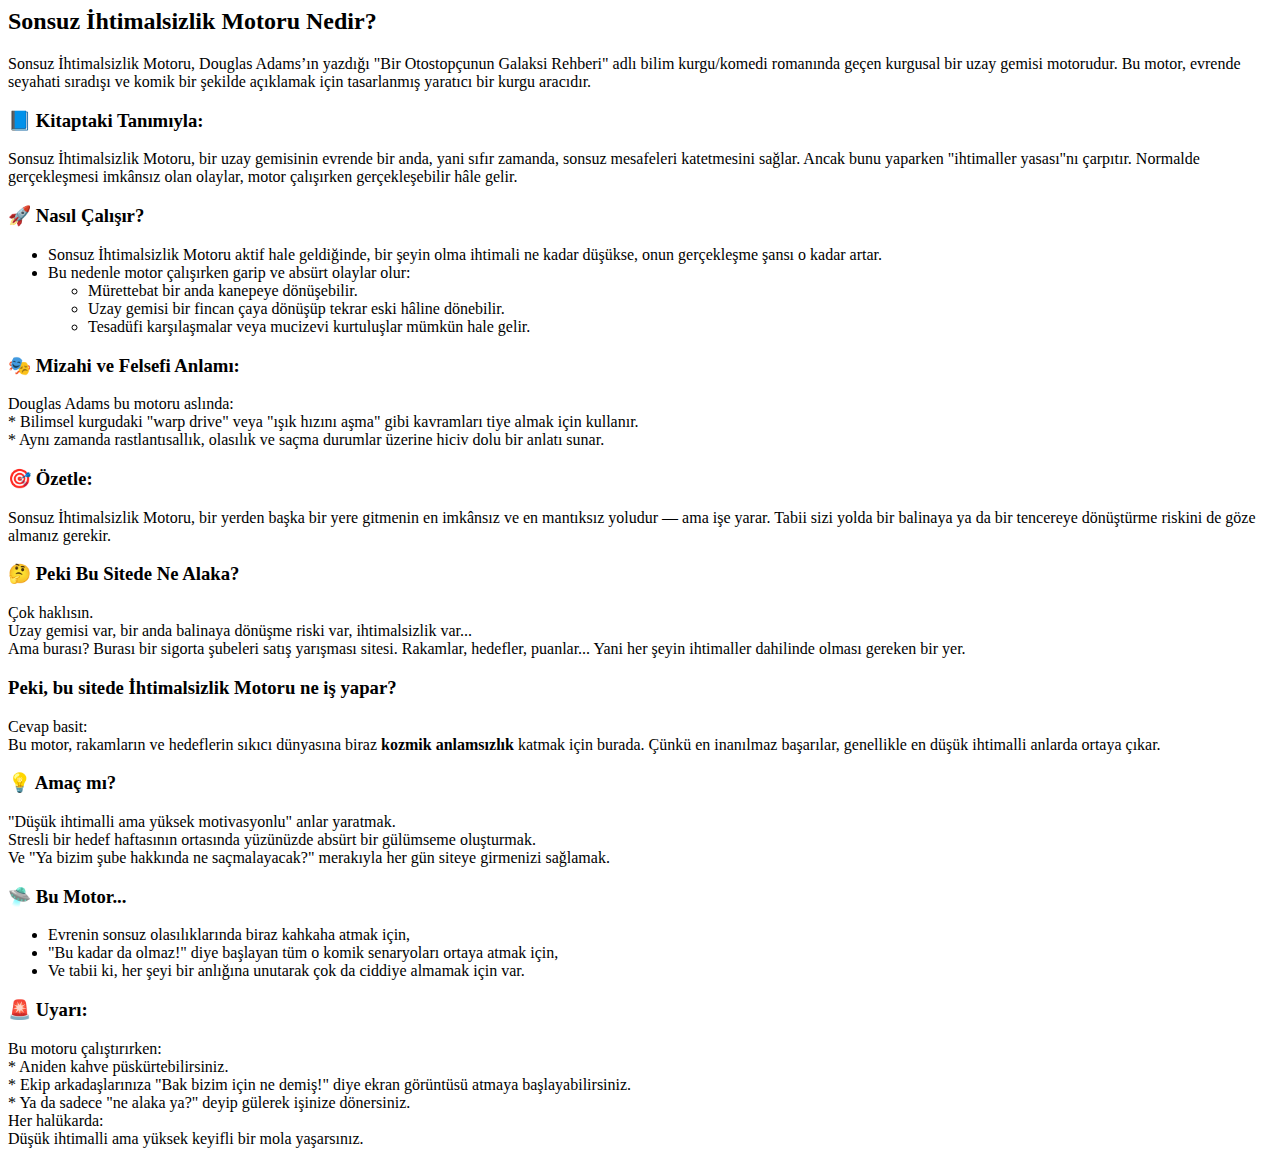
<file: ihtimalsizlik-nedir.html>
<!-- Bu dosya sadece HTML içeriğini barındırır, <html> veya <body> etiketleri olmaz -->
    <h2>Sonsuz İhtimalsizlik Motoru Nedir?</h2>
    <p>Sonsuz İhtimalsizlik Motoru, Douglas Adams’ın yazdığı "Bir Otostopçunun Galaksi Rehberi" adlı bilim kurgu/komedi romanında geçen kurgusal bir uzay gemisi motorudur. Bu motor, evrende seyahati sıradışı ve komik bir şekilde açıklamak için tasarlanmış yaratıcı bir kurgu aracıdır.</p>
    
    <h3>📘 Kitaptaki Tanımıyla:</h3>
    <p>Sonsuz İhtimalsizlik Motoru, bir uzay gemisinin evrende bir anda, yani sıfır zamanda, sonsuz mesafeleri katetmesini sağlar. Ancak bunu yaparken "ihtimaller yasası"nı çarpıtır. Normalde gerçekleşmesi imkânsız olan olaylar, motor çalışırken gerçekleşebilir hâle gelir.</p>
    
    <h3>🚀 Nasıl Çalışır?</h3>
    <ul>
        <li>Sonsuz İhtimalsizlik Motoru aktif hale geldiğinde, bir şeyin olma ihtimali ne kadar düşükse, onun gerçekleşme şansı o kadar artar.</li>
        <li>Bu nedenle motor çalışırken garip ve absürt olaylar olur:
            <ul>
                <li>Mürettebat bir anda kanepeye dönüşebilir.</li>
                <li>Uzay gemisi bir fincan çaya dönüşüp tekrar eski hâline dönebilir.</li>
                <li>Tesadüfi karşılaşmalar veya mucizevi kurtuluşlar mümkün hale gelir.</li>
            </ul>
        </li>
    </ul>
    
    <h3>🎭 Mizahi ve Felsefi Anlamı:</h3>
    <p>Douglas Adams bu motoru aslında:<br>
    * Bilimsel kurgudaki "warp drive" veya "ışık hızını aşma" gibi kavramları tiye almak için kullanır.<br>
    * Aynı zamanda rastlantısallık, olasılık ve saçma durumlar üzerine hiciv dolu bir anlatı sunar.</p>
    
    <h3>🎯 Özetle:</h3>
    <p>Sonsuz İhtimalsizlik Motoru, bir yerden başka bir yere gitmenin en imkânsız ve en mantıksız yoludur — ama işe yarar. Tabii sizi yolda bir balinaya ya da bir tencereye dönüştürme riskini de göze almanız gerekir.</p>
    
    <h3>🤔 Peki Bu Sitede Ne Alaka?</h3>
    <p>Çok haklısın.<br>Uzay gemisi var, bir anda balinaya dönüşme riski var, ihtimalsizlik var...<br>Ama burası? Burası bir sigorta şubeleri satış yarışması sitesi. Rakamlar, hedefler, puanlar... Yani her şeyin ihtimaller dahilinde olması gereken bir yer.</p>
    
    <h3>Peki, bu sitede İhtimalsizlik Motoru ne iş yapar?</h3>
    <p>Cevap basit:<br>Bu motor, rakamların ve hedeflerin sıkıcı dünyasına biraz <strong>kozmik anlamsızlık</strong> katmak için burada. Çünkü en inanılmaz başarılar, genellikle en düşük ihtimalli anlarda ortaya çıkar.</p>
    
    <h3>💡 Amaç mı?</h3>
    <p>"Düşük ihtimalli ama yüksek motivasyonlu" anlar yaratmak.<br>Stresli bir hedef haftasının ortasında yüzünüzde absürt bir gülümseme oluşturmak.<br>Ve "Ya bizim şube hakkında ne saçmalayacak?" merakıyla her gün siteye girmenizi sağlamak.</p>
    
    <h3>🛸 Bu Motor...</h3>
    <ul>
        <li>Evrenin sonsuz olasılıklarında biraz kahkaha atmak için,</li>
        <li>"Bu kadar da olmaz!" diye başlayan tüm o komik senaryoları ortaya atmak için,</li>
        <li>Ve tabii ki, her şeyi bir anlığına unutarak çok da ciddiye almamak için var.</li>
    </ul>
    
    <h3>🚨 Uyarı:</h3>
    <p>Bu motoru çalıştırırken:<br>
    * Aniden kahve püskürtebilirsiniz.<br>
    * Ekip arkadaşlarınıza "Bak bizim için ne demiş!" diye ekran görüntüsü atmaya başlayabilirsiniz.<br>
    * Ya da sadece "ne alaka ya?" deyip gülerek işinize dönersiniz.<br>
    Her halükarda:<br>Düşük ihtimalli ama yüksek keyifli bir mola yaşarsınız.</p>
</file>
